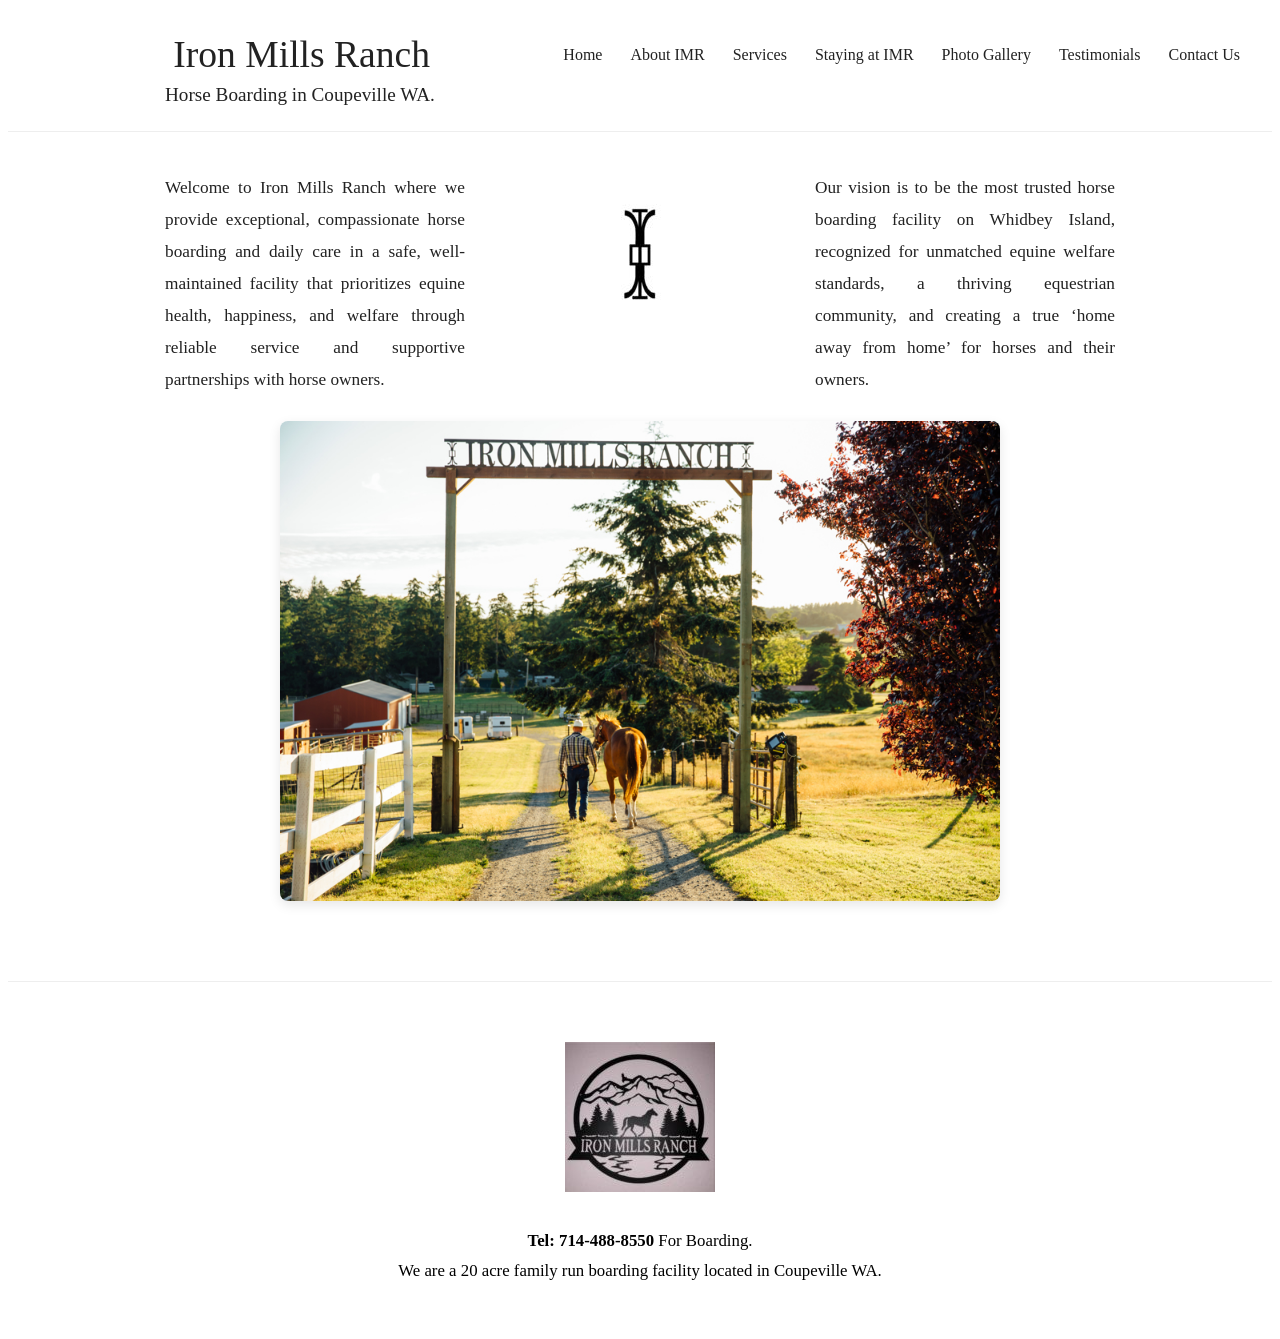
<file: index.html>
<!DOCTYPE html>
<html lang="en">
<head>
    <meta charset="UTF-8">
    <meta name="viewport" content="width=device-width, initial-scale=1.0">
    <title>Iron Mills Ranch – Horse Boarding in Coupeville WA.</title>
    <link rel="stylesheet" href="styles.css">
</head>
<body>
    <header>
        <nav>
            <div class="logo-text">Iron Mills Ranch</div>
            <ul>
                <li><a href="index.html">Home</a></li>
                <li><a href="about.html">About IMR</a></li>
                <li><a href="services.html">Services</a></li>
                <li><a href="staying.html">Staying at IMR</a></li>
                <li><a href="gallery.html">Photo Gallery</a></li>
                <li><a href="testimonials.html">Testimonials</a></li>
                <li><a href="contact.html">Contact Us</a></li>
            </ul>
        </nav>
        <p class="header-subtitle">Horse Boarding in Coupeville WA.</p>  
    </header>

    <section class="welcome-section">
        <div class="welcome-grid">
            
            <!-- Left column – exact text from your screenshot -->
            <div class="welcome-left">
                <p>Welcome to Iron Mills Ranch where we provide exceptional, compassionate horse boarding and daily care in a safe, well-maintained facility that prioritizes equine health, happiness, and welfare through reliable service and supportive partnerships with horse owners.</p>
            </div>

            <!-- Center monogram – exactly where it appears in the picture -->
            <div class="welcome-monogram">
                <img src="imr-logo.png" alt="Iron Mills Ranch Monogram" class="tall-monogram">
            </div>

            <!-- Right column – exact vision text from your screenshot -->
            <div class="welcome-right">
                <p>Our vision is to be the most trusted horse boarding facility on Whidbey Island, recognized for unmatched equine welfare standards, a thriving equestrian community, and creating a true ‘home away from home’ for horses and their owners.</p>
            </div>

        </div>
        <img src="ranch-gate.jpeg" alt="Iron Mills Ranch welcome view" class="welcome-below-image">
    </section>

    <footer class="footer">
        <img src="footer-logo.png" alt="Iron Mills Ranch Logo">
        <p><strong>Tel: 714-488-8550</strong> For Boarding.</p>
        <p>We are a 20 acre family run boarding facility located in Coupeville WA.</p>
    </footer>
</body>
</html>
</file>
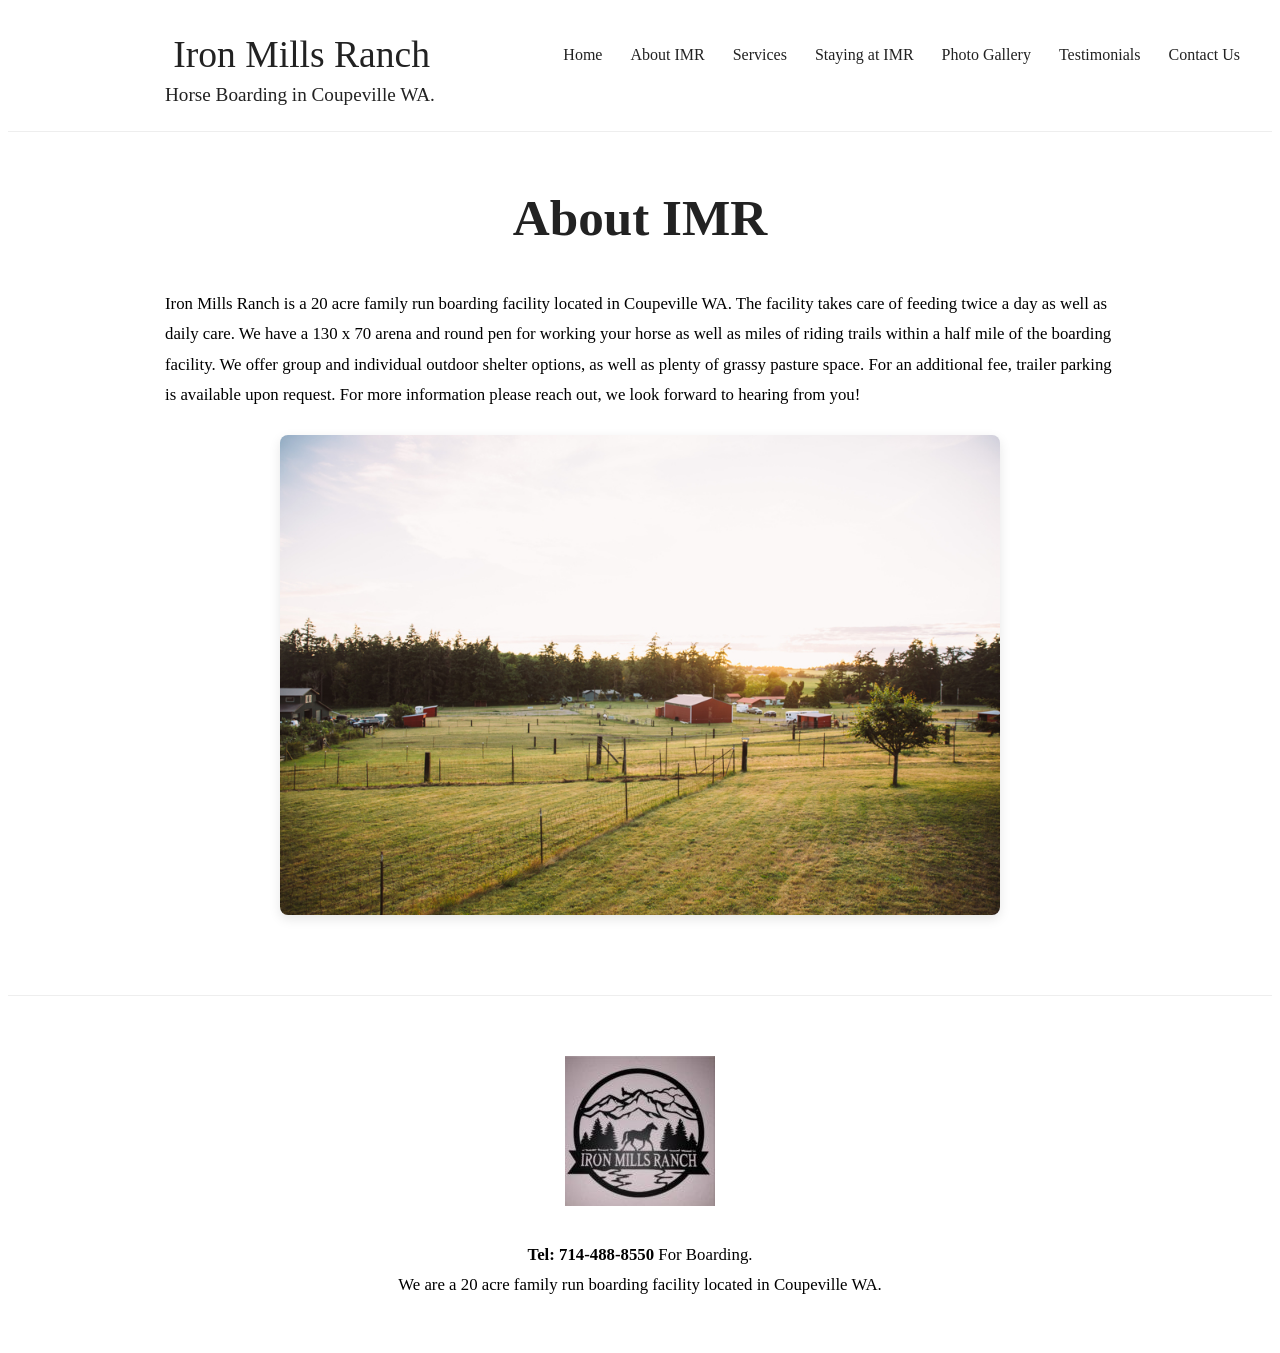
<file: about.html>
<!DOCTYPE html>
<html lang="en">
<head>
    <meta charset="UTF-8">
    <meta name="viewport" content="width=device-width, initial-scale=1.0">
    <title>About IMR – Iron Mills Ranch</title>
    <link rel="stylesheet" href="styles.css">

</head>
<body>
    <header>
        <nav>
            <div class="logo-text">Iron Mills Ranch</div>
            <ul>
                <li><a href="index.html">Home</a></li>
                <li><a href="about.html">About IMR</a></li>
                <li><a href="services.html">Services</a></li>
                <li><a href="staying.html">Staying at IMR</a></li>
                <li><a href="gallery.html">Photo Gallery</a></li>
                <li><a href="testimonials.html">Testimonials</a></li>
                <li><a href="contact.html">Contact Us</a></li>
            </ul>
        </nav>
        <p class="header-subtitle">Horse Boarding in Coupeville WA.</p>  
    </header>

    <section class="content">
        <h2>About IMR</h2>
        <p>Iron Mills Ranch is a 20 acre family run boarding facility located in Coupeville WA. The facility takes care of feeding twice a day as well as daily care. We have a 130 x 70 arena and round pen for working your horse as well as miles of riding trails within a half mile of the boarding facility. We offer group and individual outdoor shelter options, as well as plenty of grassy pasture space. For an additional fee, trailer parking is available upon request. For more information please reach out, we look forward to hearing from you!</p>
        <img src="ranch-view.jpeg" alt="Iron Mills Ranch entrance and grounds" 
             class="welcome-below-image"
             loading="lazy">        
    </section>

    <footer class="footer">
        <img src="footer-logo.png" alt="Iron Mills Ranch Logo">
        <p><strong>Tel: 714-488-8550</strong> For Boarding.</p>
        <p>We are a 20 acre family run boarding facility located in Coupeville WA.</p>
    </footer>
</body>
</html>
</file>
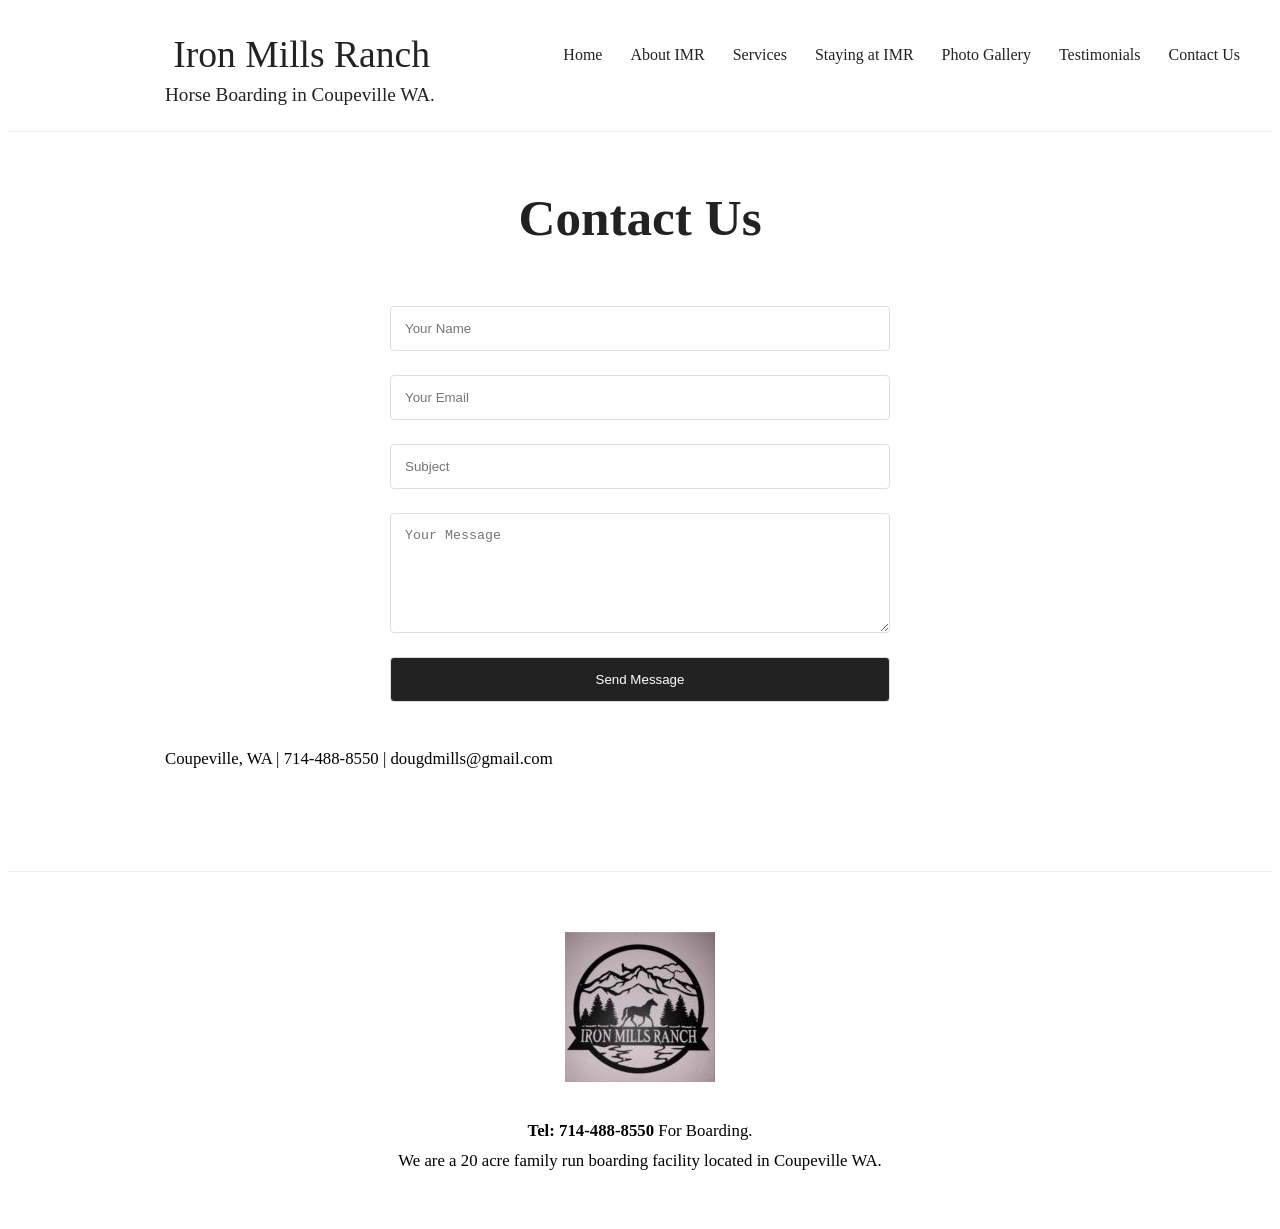
<file: contact.html>
<!DOCTYPE html>
<html lang="en">
<head>
    <meta charset="UTF-8">
    <meta name="viewport" content="width=device-width, initial-scale=1.0">
    <title>Contact Us – Iron Mills Ranch</title>
    <link rel="stylesheet" href="styles.css">
</head>
<body>
    <header>
        <nav>
            <div class="logo-text">Iron Mills Ranch</div>
            <ul>
                <li><a href="index.html">Home</a></li>
                <li><a href="about.html">About IMR</a></li>
                <li><a href="services.html">Services</a></li>
                <li><a href="staying.html">Staying at IMR</a></li>
                <li><a href="gallery.html">Photo Gallery</a></li>
                <li><a href="testimonials.html">Testimonials</a></li>
                <li><a href="contact.html">Contact Us</a></li>
            </ul>
        </nav>
        <p class="header-subtitle">Horse Boarding in Coupeville WA.</p>    
    </header>

    <section class="content">
        <h2>Contact Us</h2>

        <!-- SUCCESS MESSAGE — EDIT THIS ANYTIME -->
        <div id="success-message" style="display: none; background: #d4edda; color: #155724; padding: 30px; border-radius: 8px; margin: 30px 0; text-align: center;">
            <h3>Thank You!</h3>
            <p>Your message has been received. We will get back to you as soon as possible about boarding at Iron Mills Ranch.</p>
            
            <!-- FIXED BUTTON — reloads the clean original form every time -->
            <button onclick="location.reload()" 
                    style="margin-top: 15px; padding: 10px 20px; background: #222; color: white; border: none; border-radius: 4px; cursor: pointer;">
                Send Another Message
            </button>
        </div>

        <form id="contact-form" action="https://formspree.io/f/mdawjnky" method="POST">
            <input type="text" name="name" placeholder="Your Name" required>
            <input type="email" name="email" placeholder="Your Email" required>
            <input type="text" name="subject" placeholder="Subject" required>
            <textarea name="message" placeholder="Your Message" rows="6" required></textarea>
            <button type="submit" id="submit-btn">Send Message</button>
        </form>

        <p>Coupeville, WA | 714-488-8550 | dougdmills@gmail.com</p>
    </section>

    <footer class="footer">
        <img src="footer-logo.png" alt="Iron Mills Ranch Logo">
        <p><strong>Tel: 714-488-8550</strong> For Boarding.</p>
        <p>We are a 20 acre family run boarding facility located in Coupeville WA.</p>
    </footer>

    <script>
        const form = document.getElementById('contact-form');
        const success = document.getElementById('success-message');
        const submitBtn = document.getElementById('submit-btn');

        form.addEventListener('submit', function(e) {
            e.preventDefault();
            submitBtn.textContent = 'Sending...';
            submitBtn.disabled = true;

            // Show Thank You immediately
            form.style.display = 'none';
            success.style.display = 'block';

            // Send email in background
            fetch(form.action, {
                method: 'POST',
                body: new FormData(form)
            });
        });
    </script>
</body>
</html>
</file>
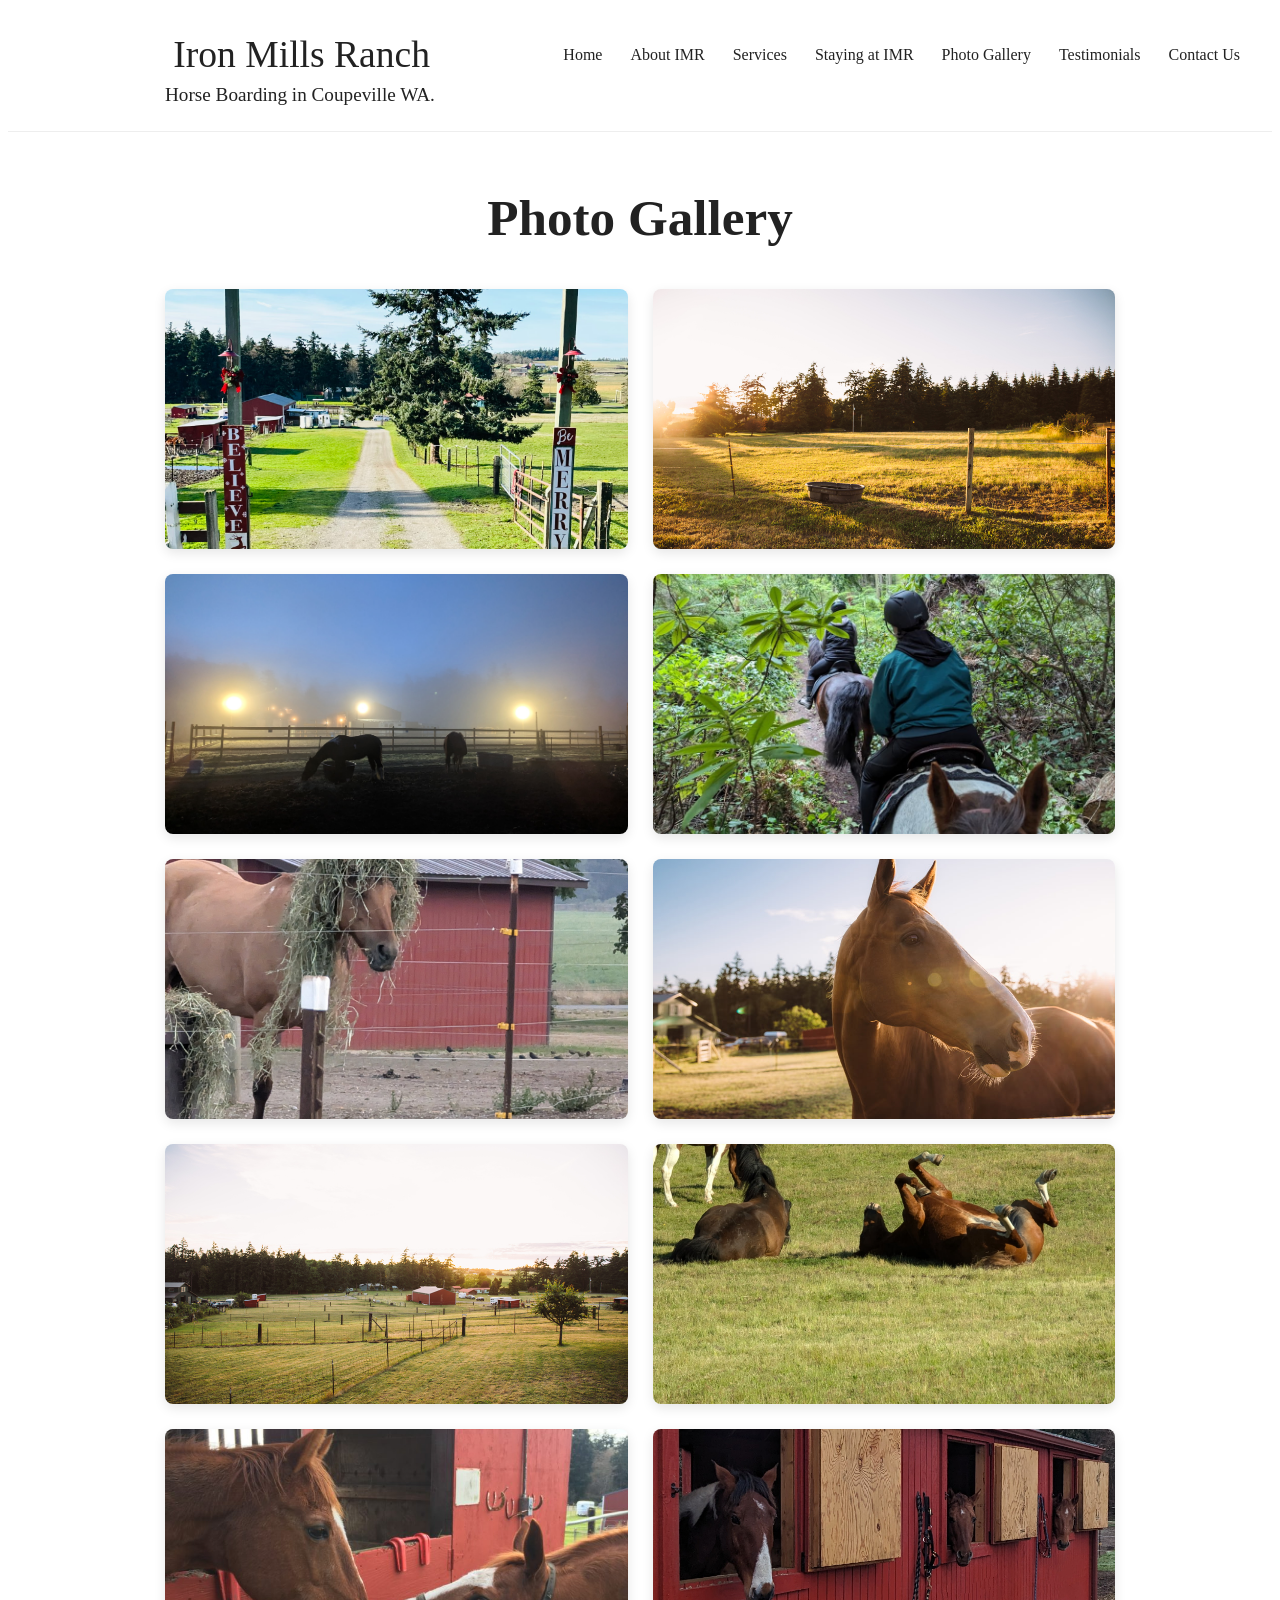
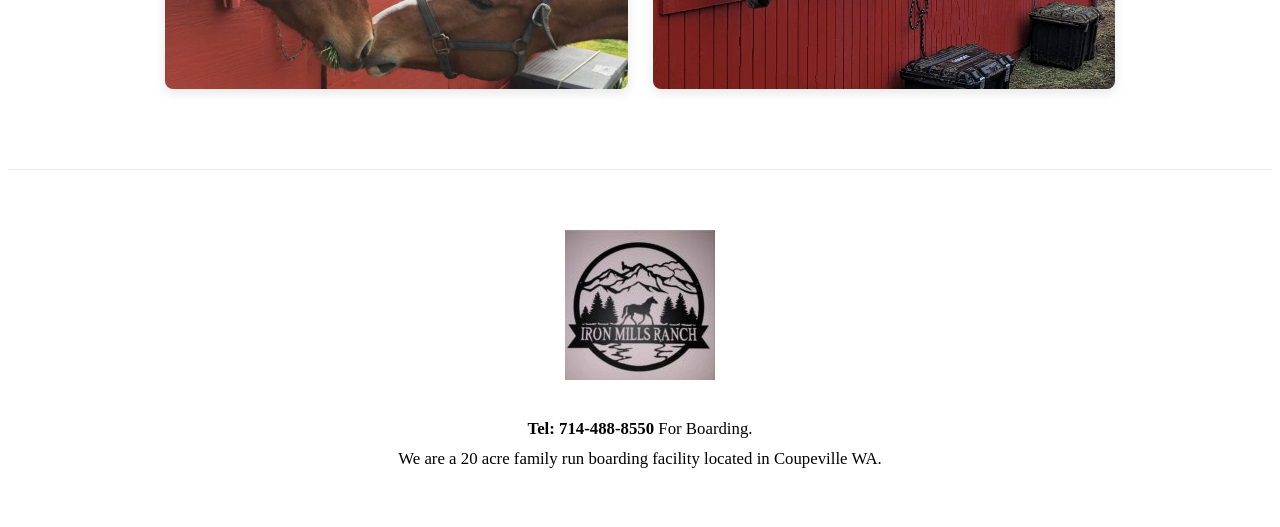
<file: gallery.html>
<!DOCTYPE html>
<html lang="en">
<head>
    <meta charset="UTF-8">
    <meta name="viewport" content="width=device-width, initial-scale=1.0">
    <title>Photo Gallery – Iron Mills Ranch</title>
    <link rel="stylesheet" href="styles.css">
</head>
<body>
    <header>
        <nav>
            <div class="logo-text">Iron Mills Ranch</div>
            <ul>
                <li><a href="index.html">Home</a></li>
                <li><a href="about.html">About IMR</a></li>
                <li><a href="services.html">Services</a></li>
                <li><a href="staying.html">Staying at IMR</a></li>
                <li><a href="gallery.html">Photo Gallery</a></li>
                <li><a href="testimonials.html">Testimonials</a></li>
                <li><a href="contact.html">Contact Us</a></li>
            </ul>
        </nav>
        <p class="header-subtitle">Horse Boarding in Coupeville WA.</p>    
    </header>

    <section class="content">
        <h2>Photo Gallery</h2>
        <div class="gallery-grid">
            <!-- Add as many photos as you want here -->
            <img src="ranch-gate-christmas.jpeg" alt="Ranch Entrance">
            <img src="ranch-pastures.jpeg" alt="Pastures">
            <img src="ranch-arena-lights.jpg" alt="Arena">
            <img src="ranch-trails1.jpg" alt="Trails">
            <img src="ranch-hay-horse-head.jpg" alt="">           
            <img src="ranch-horse.jpg" alt="">
            <img src="ranch-pasture.jpeg" alt="">           
            <img src="ranch-pasture-horses.jpg" alt="">
            <img src="ranch-stalls.jpeg" alt="">           
            <img src="ranch-stalls-3horses.jpg" alt="">
            <!-- Example of adding more: -->
            <!-- <img src="new-photo1.jpg" alt="Description 1"> -->
            <!-- <img src="new-photo2.jpg" alt="Description 2"> -->
        </div>
    </section>

    <footer class="footer">
        <img src="footer-logo.png" alt="Iron Mills Ranch Logo">
        <p><strong>Tel: 714-488-8550</strong> For Boarding.</p>
        <p>We are a 20 acre family run boarding facility located in Coupeville WA.</p>
    </footer>
</body>
</html>
</file>
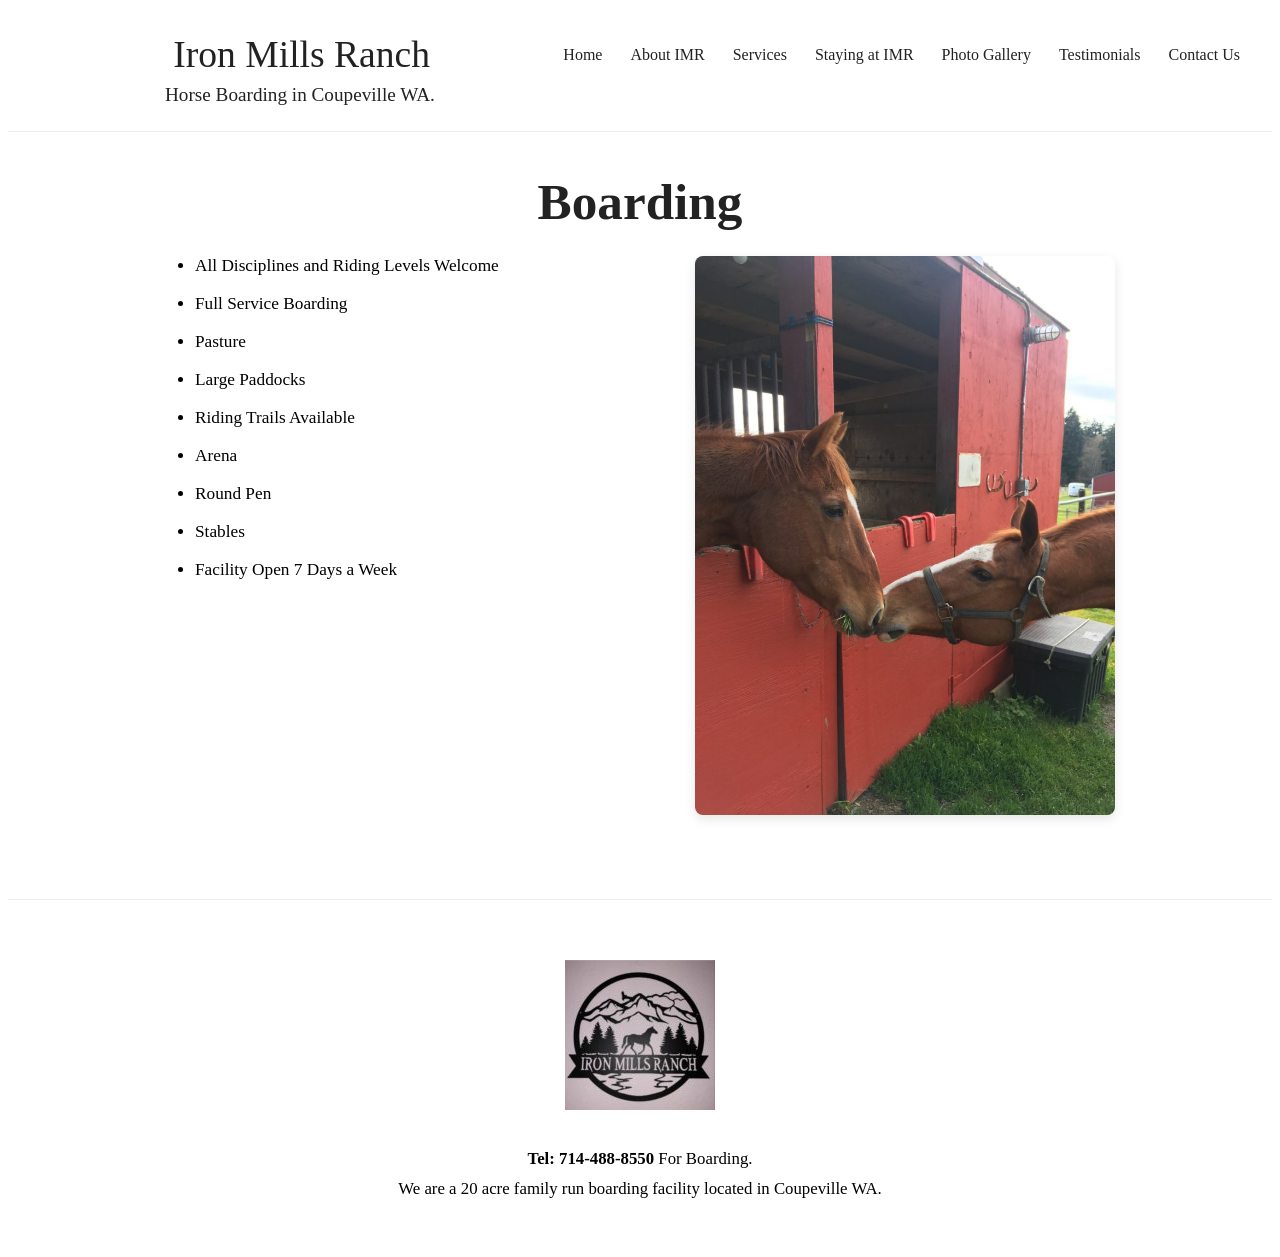
<file: services.html>
<!DOCTYPE html>
<html lang="en">
<head>
    <meta charset="UTF-8">
    <meta name="viewport" content="width=device-width, initial-scale=1.0">
    <title>Services – Iron Mills Ranch</title>
    <link rel="stylesheet" href="styles.css">

    <!-- This forces the bullets to be a single vertical column -->
    <style>
        .boarding-list ul {
            display: block !important;
            list-style-type: disc !important;
            padding-left: 30px !important;
            margin: 0;
        }
        .boarding-list li {
            margin-bottom: 18px;
            font-size: 1.08rem;
        }
    </style>
</head>
<body>
    <header>
        <nav>
            <div class="logo-text">Iron Mills Ranch</div>
            <ul>
                <li><a href="index.html">Home</a></li>
                <li><a href="about.html">About IMR</a></li>
                <li><a href="services.html">Services</a></li>
                <li><a href="staying.html">Staying at IMR</a></li>
                <li><a href="gallery.html">Photo Gallery</a></li>
                <li><a href="testimonials.html">Testimonials</a></li>
                <li><a href="contact.html">Contact Us</a></li>
            </ul>
        </nav>
        <p class="header-subtitle">Horse Boarding in Coupeville WA.</p>    
    </header>

    <section class="boarding-section">
        <h2>Boarding</h2>
        
        <div class="boarding-layout">
            <!-- Left: single vertical bullet list -->
            <div class="boarding-list">
                <ul>
                    <li>All Disciplines and Riding Levels Welcome</li>
                    <li>Full Service Boarding</li>
                    <li>Pasture</li>
                    <li>Large Paddocks</li>
                    <li>Riding Trails Available</li>
                    <li>Arena</li>
                    <li>Round Pen</li>
                    <li>Stables</li>
                    <li>Facility Open 7 Days a Week</li>
                </ul>
            </div>

            <!-- Right: big photo -->
            <div class="boarding-photo">
                <img src="ranch-stalls.jpeg" alt="Horses at Iron Mills Ranch">
            </div>
        </div>
    </section>

    <footer class="footer">
        <img src="footer-logo.png" alt="Iron Mills Ranch Logo">
        <p><strong>Tel: 714-488-8550</strong> For Boarding.</p>
        <p>We are a 20 acre family run boarding facility located in Coupeville WA.</p>
    </footer>
</body>
</html>
</file>
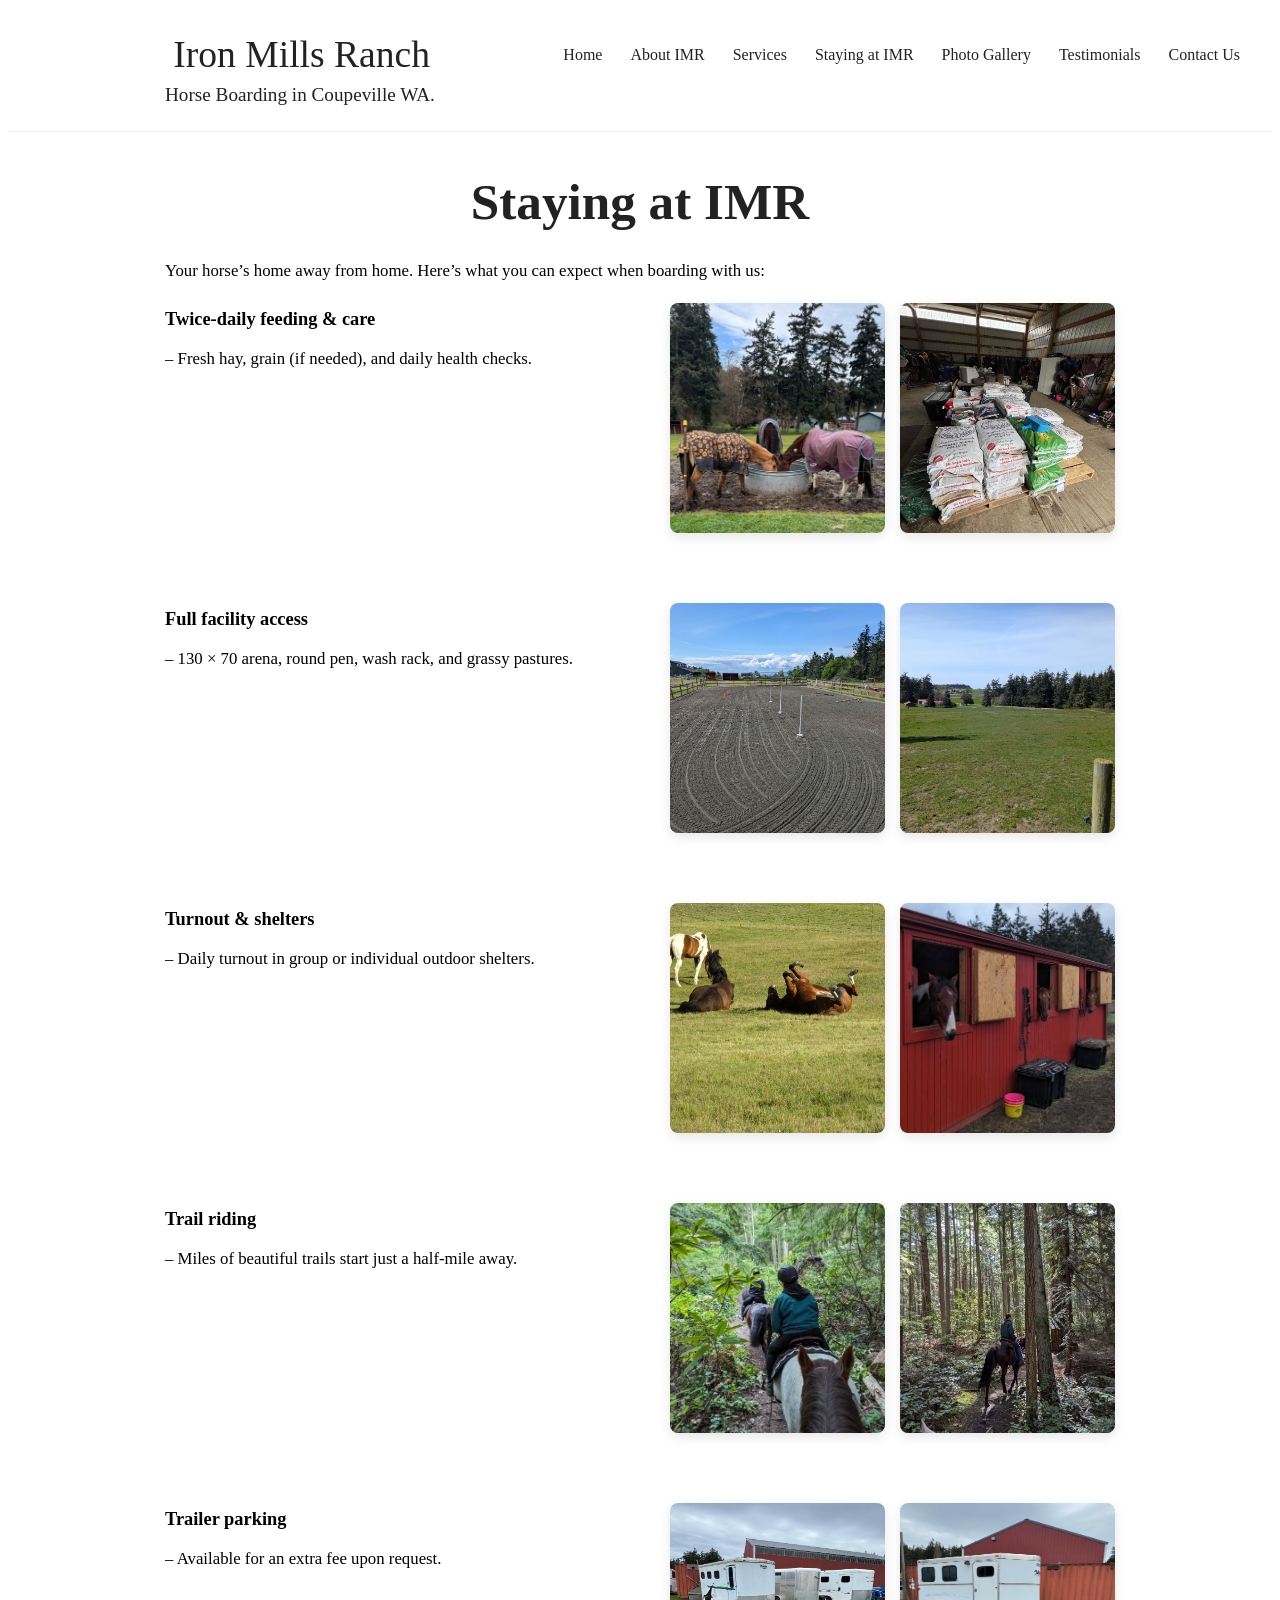
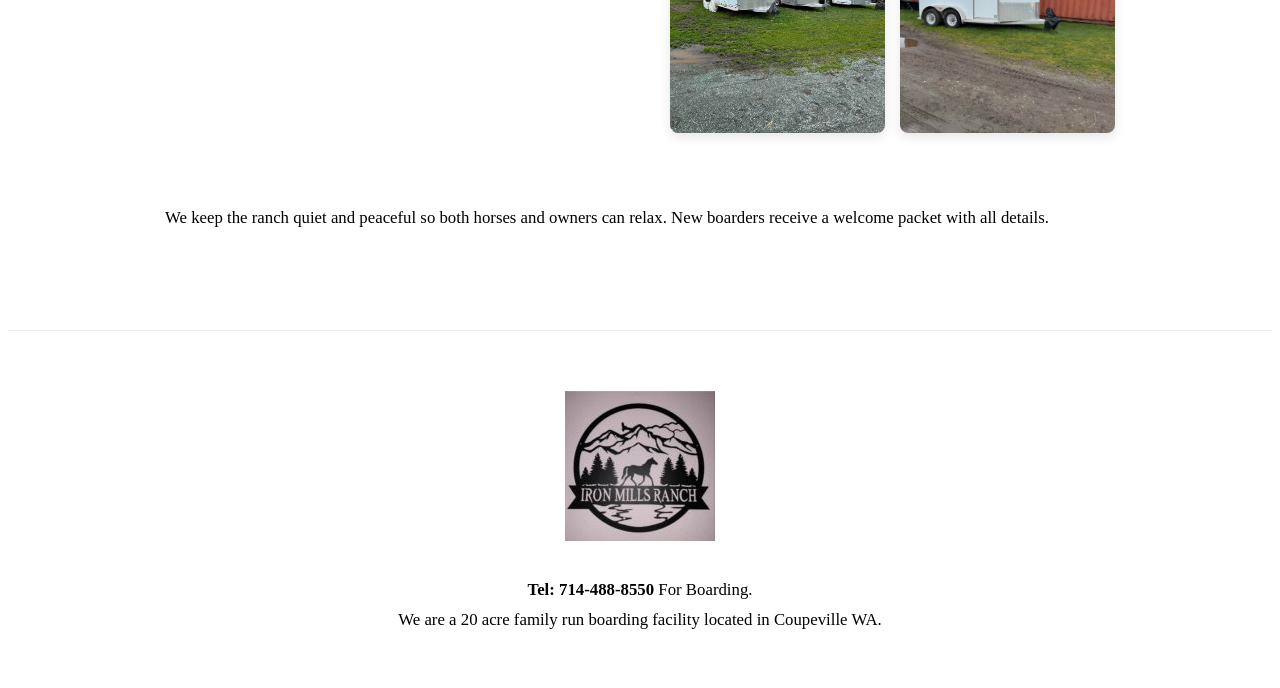
<file: staying.html>
<!DOCTYPE html>
<html lang="en">
<head>
    <meta charset="UTF-8">
    <meta name="viewport" content="width=device-width, initial-scale=1.0">
    <title>Staying at IMR – Iron Mills Ranch</title>
    <link rel="stylesheet" href="styles.css">
</head>
<body>
    <header>
        <nav>
            <div class="logo-text">Iron Mills Ranch</div>
            <ul>
                <li><a href="index.html">Home</a></li>
                <li><a href="about.html">About IMR</a></li>
                <li><a href="services.html">Services</a></li>
                <li><a href="staying.html">Staying at IMR</a></li>
                <li><a href="gallery.html">Photo Gallery</a></li>
                <li><a href="testimonials.html">Testimonials</a></li>
                <li><a href="contact.html">Contact Us</a></li>
            </ul>
        </nav>
        <p class="header-subtitle">Horse Boarding in Coupeville WA.</p>    
    </header>

    <section class="staying-section">
        <h2>Staying at IMR</h2>
        <p>Your horse’s home away from home. Here’s what you can expect when boarding with us:</p>

        <!-- Feature 1 -->
        <div class="feature-row">
            <div class="feature-text">
                <strong>Twice-daily feeding & care</strong> – Fresh hay, grain (if needed), and daily health checks.
            </div>
            <div class="feature-images">
                <img src="ranch-feeding.jpeg" alt="Twice-daily feeding">
                <img src="ranch-feeding2.jpeg" alt="Daily care">
            </div>
        </div>

        <!-- Feature 2 -->
        <div class="feature-row">
            <div class="feature-text">
                <strong>Full facility access</strong> – 130 × 70 arena, round pen, wash rack, and grassy pastures.
            </div>
            <div class="feature-images">
                <img src="ranch-arena-poles.jpg" alt="Arena access">
                <img src="ranch-pastures2.jpg" alt="Pastures">
            </div>
        </div>

        <!-- Feature 3 -->
        <div class="feature-row">
            <div class="feature-text">
                <strong>Turnout & shelters</strong> – Daily turnout in group or individual outdoor shelters.
            </div>
            <div class="feature-images">
                <img src="ranch-pasture-horses.jpg" alt="Turnout">
                <img src="ranch-stalls-3horses.jpg" alt="Shelters">
            </div>
        </div>

        <!-- Feature 4 - Trail riding (now same size) -->
        <div class="feature-row">
            <div class="feature-text">
                <strong>Trail riding</strong> – Miles of beautiful trails start just a half-mile away.
            </div>
            <div class="feature-images">
                <img src="ranch-trails1.jpg" alt="Trail riding">
                <img src="ranch-trails2.jpg" alt="Nearby trails">
            </div>
        </div>

        <!-- Feature 5 -->
        <div class="feature-row">
            <div class="feature-text">
                <strong>Trailer parking</strong> – Available for an extra fee upon request.
            </div>
            <div class="feature-images">
                <img src="ranch-trailer-parking.jpeg" alt="Trailer parking">
                <img src="ranch-trailer-parking2.jpeg" alt="Parking area">
            </div>
        </div>

        <p>We keep the ranch quiet and peaceful so both horses and owners can relax. New boarders receive a welcome packet with all details.</p>
    </section>

    <footer class="footer">
        <img src="footer-logo.png" alt="Iron Mills Ranch Logo">
        <p><strong>Tel: 714-488-8550</strong> For Boarding.</p>
        <p>We are a 20 acre family run boarding facility located in Coupeville WA.</p>
    </footer>
</body>
</html>
</file>
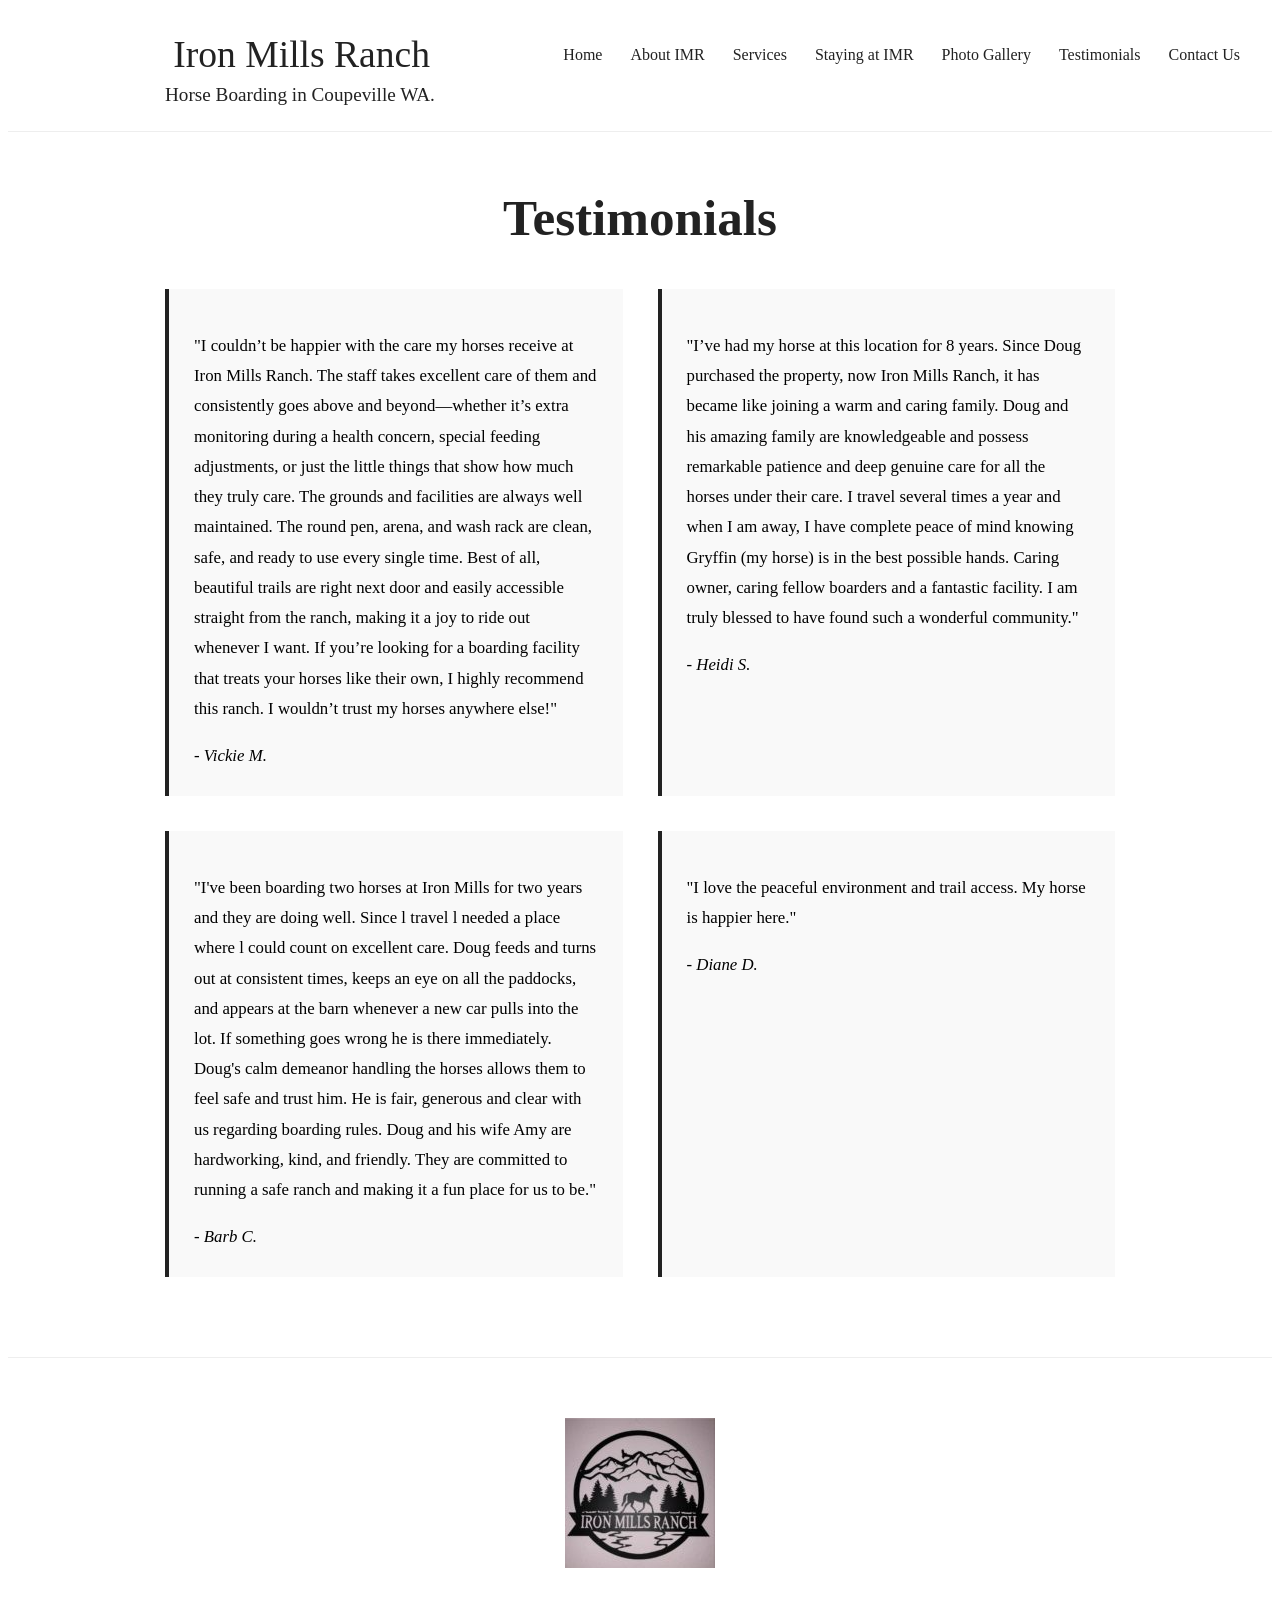
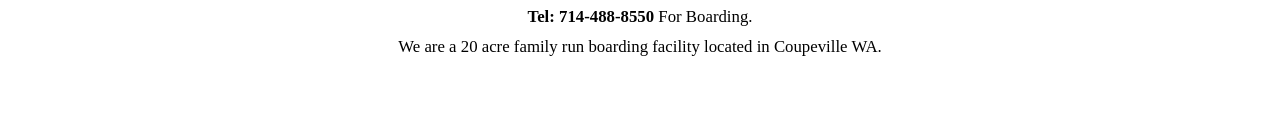
<file: testimonials.html>
<!DOCTYPE html>
<html lang="en">
<head>
    <meta charset="UTF-8">
    <meta name="viewport" content="width=device-width, initial-scale=1.0">
    <title>Testimonials – Iron Mills Ranch</title>
    <link rel="stylesheet" href="styles.css">
</head>
<body>
    <header>
        <nav>
            <div class="logo-text">Iron Mills Ranch</div>
            <ul>
                <li><a href="index.html">Home</a></li>
                <li><a href="about.html">About IMR</a></li>
                <li><a href="services.html">Services</a></li>
                <li><a href="staying.html">Staying at IMR</a></li>
                <li><a href="gallery.html">Photo Gallery</a></li>
                <li><a href="testimonials.html">Testimonials</a></li>
                <li><a href="contact.html">Contact Us</a></li>
            </ul>
        </nav>
        <p class="header-subtitle">Horse Boarding in Coupeville WA.</p>
    </header>

    <section class="content">
        <h2>Testimonials</h2>
        <div class="testimonial-grid">
            <blockquote>
                <p>"I couldn’t be happier with the care my horses receive at Iron Mills Ranch. The staff takes excellent care of them and consistently goes above and beyond—whether it’s extra monitoring during a health concern, special feeding adjustments, or just the little things that show how much they truly care.  

The grounds and facilities are always well maintained. The round pen, arena, and wash rack are clean, safe, and ready to use every single time. Best of all, beautiful trails are right next door and easily accessible straight from the ranch, making it a joy to ride out whenever I want.  

If you’re looking for a boarding facility that treats your horses like their own, I highly recommend this ranch. I wouldn’t trust my horses anywhere else!"</p>
                <cite>- Vickie M.</cite>
            </blockquote>
            <blockquote>
                <p>"I’ve had my horse at this location for 8 years. Since Doug purchased the property, now Iron Mills Ranch, it has became like joining a warm and caring family. Doug and his amazing family are knowledgeable and possess remarkable patience and deep genuine care for all the horses under their care. I travel several times a year and when I am away, I have complete peace of mind knowing Gryffin (my horse) is in the best possible hands. Caring owner, caring fellow boarders and a fantastic facility. I am truly blessed to have found such a wonderful community."</p>
                <cite>- Heidi S.</cite>
            </blockquote>
            <blockquote>
                <p>"I've been boarding two horses at Iron Mills for two years and they are doing well. Since l travel l needed a place where l could count on excellent care.  Doug feeds and turns out at consistent times, keeps an eye on all the paddocks, and appears at the barn whenever a new car pulls into the lot. If something goes wrong he is there immediately.  Doug's calm demeanor handling the horses allows them to feel safe and trust him. He is fair, generous and clear with us regarding boarding rules. Doug and his wife Amy are hardworking, kind, and friendly. They are committed to running a safe ranch and making it a fun place for us to be."</p>
                <cite>- Barb C.</cite>
            </blockquote>
            <blockquote>
                <p>"I love the peaceful environment and trail access. My horse is happier here."</p>
                <cite>- Diane D.</cite>
            </blockquote>
        </div>
    </section>

    <footer class="footer">
        <img src="footer-logo.png" alt="Iron Mills Ranch Logo">
        <p><strong>Tel: 714-488-8550</strong> For Boarding.</p>
        <p>We are a 20 acre family run boarding facility located in Coupeville WA.</p>
    </footer>
</body>
</html>
</file>
<file: styles.css>
```css
@import url('https://fonts.googleapis.com/css2?family=Great+Vibes&display=swap');

body { 
    font-family: 'Helvetica Neue', Arial, sans-serif; 
    margin: 0; 
    padding: 0; 
    line-height: 1.8; 
    font-size: 1.08rem; 
    color: #222222; 
}
header { 
    background: #ffffff; 
    padding: 25px 20px; 
    border-bottom: 1px solid #eeeeee; 
    position: sticky; 
    top: 0; 
    z-index: 1000; 
}
nav { 
    max-width: 1200px; 
    margin: auto; 
    display: flex; 
    justify-content: space-between; 
    align-items: center; 
}
.logo-text {
    font-family: 'Great Vibes', cursive;
    font-size: 2.35rem;
    color: #222222;
    text-align: center;
    max-width: 950px;
    margin: 0 auto;
}
ul { 
    list-style: none; 
    display: flex; 
    gap: 28px; 
    margin: 0; 
    padding: 0; 
}
ul li a { 
    color: #222222; 
    text-decoration: none; 
    font-weight: 500; 
}
.hero {
    text-align: center;
    padding: 80px 20px 20px;   /* reduced top & bottom padding */
    background: #ffffff;
}
.hero img.monogram {
    max-width: 260px;
    margin-bottom: 15px;
}
h2 { 
    font-family: 'Great Vibes', cursive; 
    font-size: 3.2rem; 
    color: #222222; 
    text-align: center; 
    margin-top: 0;      /* ← removes the extra browser space */
    margin-bottom: 25px; 
}
section { 
    padding: 40px 20px 80px; 
    max-width: 1100px; 
    margin: auto; 
}
.service-grid { 
    display: grid; 
    grid-template-columns: repeat(auto-fit, minmax(300px, 1fr)); 
    gap: 35px; 
}
.service-grid img { 
    width: 100%; 
    border-radius: 8px; 
    margin-bottom: 15px; 
}
.testimonial-grid { 
    display: grid; 
    grid-template-columns: repeat(auto-fit, minmax(300px, 1fr)); 
    gap: 35px; 
}
blockquote { 
    background: #f9f9f9; 
    padding: 25px; 
    border-left: 4px solid #222222; 
    margin: 0; 
}
form { 
    max-width: 500px; 
    margin: 30px auto; 
    display: flex; 
    flex-direction: column; 
}
input, textarea, button { 
    margin: 12px 0; 
    padding: 14px; 
    border: 1px solid #ddd; 
    border-radius: 4px; 
}
button { 
    background: #222222; 
    color: white; 
    cursor: pointer; 
}
.footer { 
    background: #ffffff; 
    padding: 60px 20px 40px; 
    text-align: center; 
    border-top: 1px solid #eeeeee; 
}
.footer img { 
    max-width: 240px; 
    margin-bottom: 25px; 
}
.footer p { 
    margin: 10px 0; 
    font-size: 1.05rem; 
}
@media (max-width: 768px) { 
    .hero h1 { font-size: 3rem; } 
}
/* ====================== ABOUT IMR PAGE – TIGHTEN GAP ABOVE PHOTO ====================== */
.content {
    padding: 40px 20px 80px;     /* much smaller top padding */
    max-width: 950px;
    margin: 0 auto;
    line-height: 1.8;
    font-size: 1.05rem;
}
.content h2 {
    font-family: 'Great Vibes', cursive;
    font-size: 3.2rem;
    text-align: center;
    margin-bottom: 25px;         /* tighter spacing under the title */
}
.content ul {
    list-style-type: disc;
    padding-left: 40px;
    margin: 20px 0 30px 0;
}
.content li {
    margin-bottom: 12px;
}
.boarding-section {
    padding: 40px 20px 80px;     /* much smaller top padding */
    max-width: 950px;
    margin: 0 auto;
}

.boarding-section h2 {
    font-family: 'Great Vibes', cursive;
    font-size: 3.2rem;
    text-align: center;
    margin-bottom: 25px;
}

.boarding-layout {
    display: flex;
    gap: 60px;
    align-items: flex-start;
    max-width: 1000px;
    margin: 0 auto;
}

.boarding-list {
    flex: 1;
}

.boarding-list ul {
    display: block !important;
    list-style-type: disc;
    padding-left: 30px;
    margin: 0;
}

.boarding-list li {
    margin-bottom: 18px;
    font-size: 1.08rem;
}

.boarding-photo {
    flex: 1;
    max-width: 420px;
}

.boarding-photo img {
    width: 100%;
    border-radius: 8px;
    box-shadow: 0 4px 12px rgba(0,0,0,0.1);
}

/* Mobile: stack photo below list */
@media (max-width: 768px) {
    .boarding-layout {
        flex-direction: column;
        gap: 40px;
    }
    .boarding-photo {
        max-width: 100%;
    }
}
/* Mobile menu fix — no more horizontal scrolling on iPhone */
@media (max-width: 768px) {
    nav {
        flex-direction: column;
        align-items: center;
        padding: 15px 0;
    }
    ul {
        flex-direction: column;
        gap: 12px;
        margin-top: 15px;
    }
    ul li a {
        font-size: 1.05rem;
        padding: 6px 0;
    }
}

.gallery-grid {
    display: grid;
    grid-template-columns: repeat(auto-fit, minmax(340px, 1fr));
    gap: 25px;
}

.gallery-grid img {
    width: 100%;
    height: 260px;           /* Medium size — all photos same height */
    object-fit: cover;       /* Crops nicely so they all look uniform */
    border-radius: 8px;
    box-shadow: 0 4px 12px rgba(0,0,0,0.1);
}
.header-subtitle {
    font-family: 'Great Vibes', cursive;
    font-size: 1.20rem;
    text-align: left;           /* now centered under the logo */
    margin: 8px auto 0 auto;
    color: #222222;
    max-width: 950px;             /* matches the logo's width */
}
.welcome-section {
    padding: 40px 20px 80px;
    max-width: 950px;          /* ← this is the key */
    margin: 0 auto;            /* ← ADD THIS LINE (very important) */
}
.welcome-grid {
    max-width: 950px;            /* ← This matches your .logo-text max-width exactly */
    margin: 0 auto;              /* ← Centers the whole block the same way your logo is centered */
    display: grid;
    grid-template-columns: 1fr 220px 1fr;
    gap: 65px;
    align-items: flex-start;
}

.welcome-left p,
.welcome-right p {
    font-size: 1.08rem;
    line-height: 1.85;
    color: #222222;
    margin: 0;
    text-align: justify;
}

.welcome-monogram {
    text-align: center;
    padding-top: 8px;
}

.tall-monogram {
    max-width: 195px;
    height: auto;
    display: block;
    margin: 0 auto;
}
.welcome-below-image {
    width: 100%;                    /* keeps it responsive */
    max-width: 720px;               /* ← CHANGE THIS NUMBER to make it smaller or bigger */
    display: block;
    margin: 25px auto 0 auto;       /* centers the picture + nice spacing above */
    border-radius: 8px;
    box-shadow: 0 4px 12px rgba(0,0,0,0.1);
}
/* Mobile: stacks everything nicely */
@media (max-width: 992px) {
    .welcome-grid {
        grid-template-columns: 1fr;
        gap: 50px;
    }
    .welcome-monogram {
        order: -1;
        padding-top: 0;
    }
    .tall-monogram {
        max-width: 170px;
    }
}
/* ====================== STAYING AT IMR PAGE – FIXED LEFT ALIGNMENT WITH HEADER ====================== */
.staying-section {
    padding: 40px 20px 80px;     /* much smaller top padding */
    max-width: 950px;
    margin: 0 auto;
}

.staying-section p {
    font-size: 1.05rem;
    line-height: 1.8;
}

.staying-section h2 {
    font-family: 'Great Vibes', cursive;
    font-size: 3.2rem;
    text-align: center;
    margin-bottom: 25px;
    margin-top: 0;
}

.feature-row {
    display: flex;
    gap: 60px;
    align-items: flex-start;
    margin-bottom: 70px;
    flex-wrap: wrap;
}

.feature-text {
    flex: 1;
    min-width: 300px;
    font-size: 1.05rem;
    line-height: 1.8;
}

.feature-text strong {
    display: block;
    margin-bottom: 8px;
    font-size: 1.15rem;
}

.feature-images {
    flex: 1;
    display: grid;
    grid-template-columns: 1fr 1fr;
    gap: 15px;
    min-width: 300px;
}

.feature-images img {
    width: 100%;
    height: 230px;
    object-fit: cover;
    border-radius: 8px;
    box-shadow: 0 4px 12px rgba(0,0,0,0.1);
}

/* Mobile: stack text above images (your original) */
@media (max-width: 768px) {
    .feature-row {
        flex-direction: column;
        gap: 30px;
    }
}

/* Desktop: force images to stay on the right of the text (prevents them dropping underneath) */
@media (min-width: 769px) {
    .feature-row {
        flex-wrap: nowrap;
    }
}
</file>
